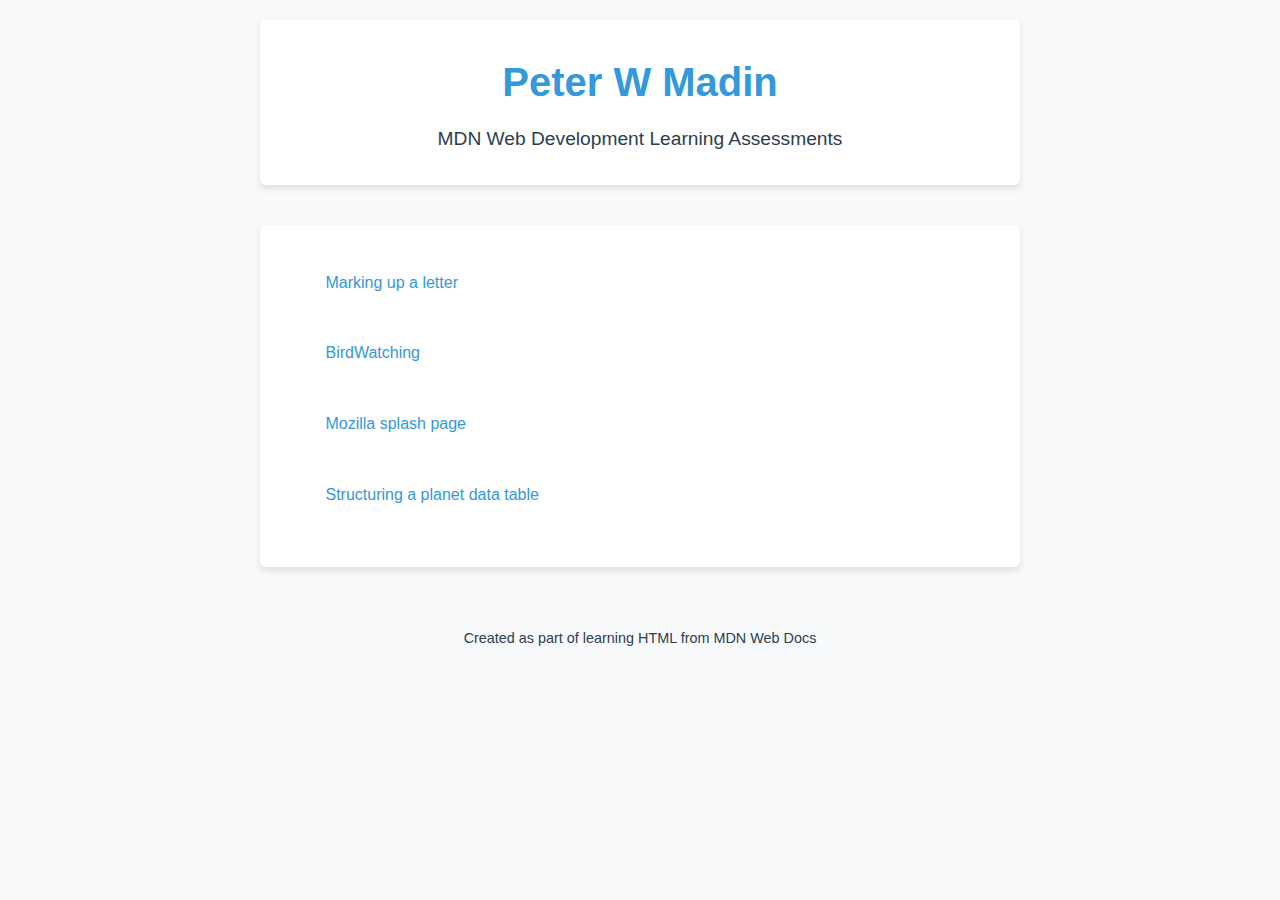
<file: index.html>
<!DOCTYPE html>
<html lang="en">
<head>
  <meta charset="utf-8">
  <meta name="viewport" content="width=device-width, initial-scale=1">
  <title>MDN Web Development Learning Assessments</title>
  <link rel="stylesheet" href="style.css">
</head>
<body>
  <header>
    <h1>Peter W Madin</h1>
    <p>MDN Web Development Learning Assessments</p>
  </header>
  
  <main>
    <ul>
      <li><a href="letter.html">Marking up a letter</a></li>
      <li><a href="bird.html">BirdWatching</a></li>
      <li><a href="mozilla.html">Mozilla splash page</a></li>
      <li><a href="planet.html">Structuring a planet data table</a></li>
      <!-- Add more links as you complete more assessments -->
    </ul>
  </main>
  
  <footer>
    <p>Created as part of learning HTML from MDN Web Docs</p>
  </footer>
</body>
</html>
</file>
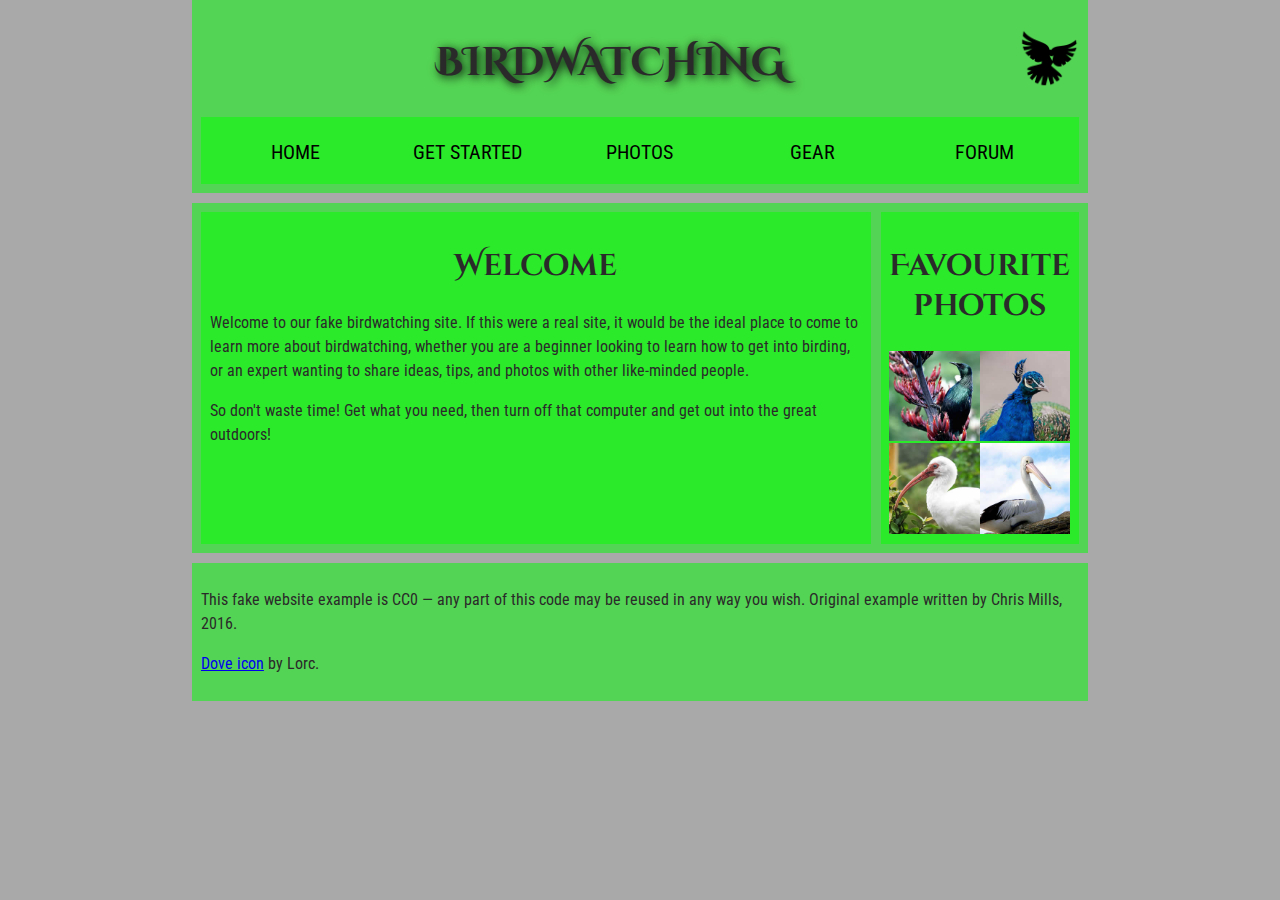
<file: bird.html>
<!DOCTYPE html>
<html lang="en">
  <head>
    <meta charset="utf-8" />
    <title>Birdwatching</title>
    <link
      href="https://fonts.googleapis.com/css?family=Roboto+Condensed:300%7CCinzel+Decorative:700"
      rel="stylesheet"
    />
    <link href="bird.css" rel="stylesheet" />

    <!--[if lt IE 9]>
      <script src="https://cdnjs.cloudflare.com/ajax/libs/html5shiv/3.7.3/html5shiv.js"></script>
    <![endif]-->
  </head>

  <body>
    <header>
      <h1>Birdwatching</h1>
      <img src="images/dove.png" alt="a simple dove logo" />

      <nav>
        <ul>
          <li><span>Home</span></li>
          <li><a href="#">Get started</a></li>
          <li><a href="#">Photos</a></li>
          <li><a href="#">Gear</a></li>
          <li><a href="#">Forum</a></li>
        </ul>
      </nav>
    </header>

    <main>
      <section>
        <h2>Welcome</h2>

        <p>
          Welcome to our fake birdwatching site. If this were a real site, it
          would be the ideal place to come to learn more about birdwatching,
          whether you are a beginner looking to learn how to get into birding,
          or an expert wanting to share ideas, tips, and photos with other
          like-minded people.
        </p>

        <p>
          So don't waste time! Get what you need, then turn off that computer
          and get out into the great outdoors!
        </p>
      </section>

      <aside>
        <h2>Favourite photos</h2>

        <a href="images/favorite-1.jpg"
          ><img
            src="images/favorite-1_th.jpg"
            alt="Small black bird, black claws, long black slender beak, links to larger version of the image"
        /></a>
        <a href="images/favorite-2.jpg"
          ><img
            src="images/favorite-2_th.jpg"
            alt="Top half of a pretty bird with bright blue plumage on neck, light colored beak, blue headdress, links to larger version of the image"
        /></a>
        <a href="images/favorite-3.jpg"
          ><img
            src="images/favorite-3_th.jpg"
            alt="Top half of a large bird with white plumage, very long curved narrow light colored break, links to larger version of the image"
        /></a>
        <a href="images/favorite-4.jpg"
          ><img
            src="images/favorite-4_th.jpg"
            alt="Large bird, mostly white plumage with black plumage on back and rear, long straight white beak, links to larger version of the image"
        /></a>
      </aside>
    </main>

    <footer>
      <p>
        This fake website example is CC0 — any part of this code may be reused
        in any way you wish. Original example written by Chris Mills, 2016.
      </p>

      <p>
        <a href="http://game-icons.net/lorc/originals/dove.html">Dove icon</a>
        by Lorc.
      </p>
    </footer>
  </body>
</html>
</file>
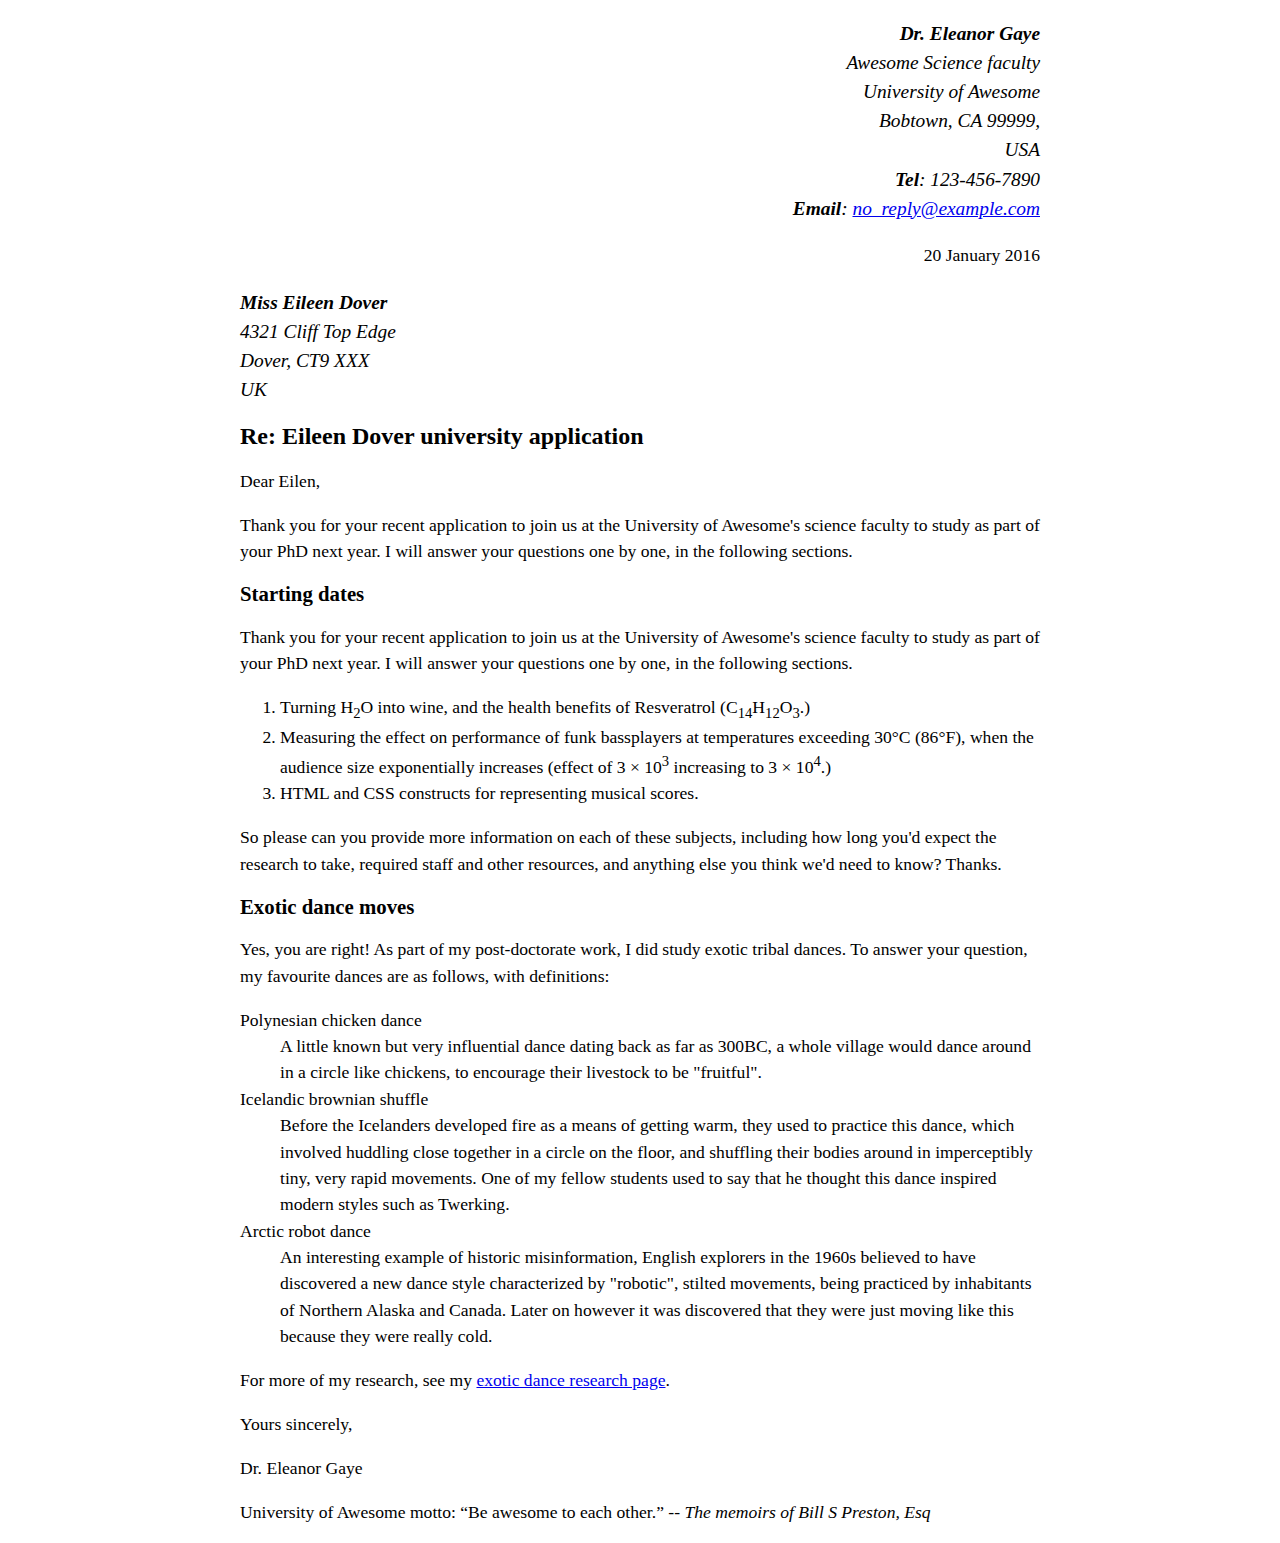
<file: letter.html>
<!DOCTYPE html>
<html lang="en">
<head>
  <meta charset="utf-8">
  <meta name="viewport" content="width=device-width, initial-scale=1">
  <title>Letter from Dr. Eleanor Gaye</title>
  <link rel="stylesheet" href="letter.css">
</head>
<body>
  <address class="sender-column">
    <p>
      <strong>Dr. Eleanor Gaye</strong><br>
      Awesome Science faculty<br>
      University of Awesome<br>
      Bobtown, CA 99999,<br>
      USA<br>
      <strong>Tel</strong>: 123-456-7890<br>
      <strong>Email</strong>: <a href="mailto:no_reply@example.com">no_reply@example.com</a>
    </p>
    </address> 
    
    <p class ="sender-column"><time datetime="2016-01-20">20 January 2016</time></p>
    <address>
      <p>
      <strong>Miss Eileen Dover</strong><br>
        4321 Cliff Top Edge<br>
        Dover, CT9 XXX<br>
        UK
      </p>
    </address>
    
    <h1>Re: Eileen Dover university application</h1>
    <p>Dear Eilen,</p>
    
    <p>Thank you for your recent application to join us at the University of Awesome's science faculty to study as part of your PhD next year. I will answer your questions one by one, in the following sections.
    </p>
    
    <h2>Starting dates</h2>
    
    <p>Thank you for your recent application to join us at the University of Awesome's science faculty to study as part of your PhD next year. I will answer your questions one by one, in the following sections.</p>

    <ol>
      <li>Turning H<sub>2</sub>O into wine, and the health benefits of Resveratrol (C<sub>14</sub>H<sub>12</sub>O<sub>3</sub>.)</li>
      <li>Measuring the effect on performance of funk bassplayers at temperatures exceeding 30°C (86°F), when the audience size exponentially increases (effect of 3 × 10<sup>3</sup> increasing to 3 × 10<sup>4</sup>.)</li>
      <li>HTML and CSS constructs for representing musical scores.</li>
    </ol>   
   
   <p>So please can you provide more information on each of these subjects, including how long you'd expect the research to take, required staff and other resources, and anything else you think we'd need to know? Thanks.</p>

  <h2>Exotic dance moves</h2>
   
  <p>Yes, you are right! As part of my post-doctorate work, I did study exotic tribal dances. To answer your question, my favourite dances are as follows, with definitions:</p>

  <dl>
    <dt>Polynesian chicken dance</dt>
    <dd>A little known but very influential dance dating back as far as 300BC, a whole village would dance around in a circle like chickens, to encourage their livestock to be "fruitful".</dd>
    
    <dt>Icelandic brownian shuffle</dt>
    <dd>Before the Icelanders developed fire as a means of getting warm, they used to practice this dance, which involved huddling close together in a circle on the floor, and shuffling their bodies around in imperceptibly tiny, very rapid movements. One of my fellow students used to say that he thought this dance inspired modern styles such as Twerking.</dd>
    
    <dt>Arctic robot dance</dt>
    <dd>An interesting example of historic misinformation, English explorers in the 1960s believed to have discovered a new dance style characterized by "robotic", stilted movements, being practiced by inhabitants of Northern Alaska and Canada. Later on however it was discovered that they were just moving like this because they were really cold.</dd>
  </dl> 
   
  <p>For more of my research, see my <a href="http://example.com">exotic dance research page</a>.</p>

  <p>Yours sincerely,</p>
  
  <p>Dr. Eleanor Gaye</p> 
   
  <p>University of Awesome motto: <q>Be awesome to each other.</q> -- <cite>The memoirs of Bill S Preston, Esq</cite></p>
    
</body>
</html>
</file>
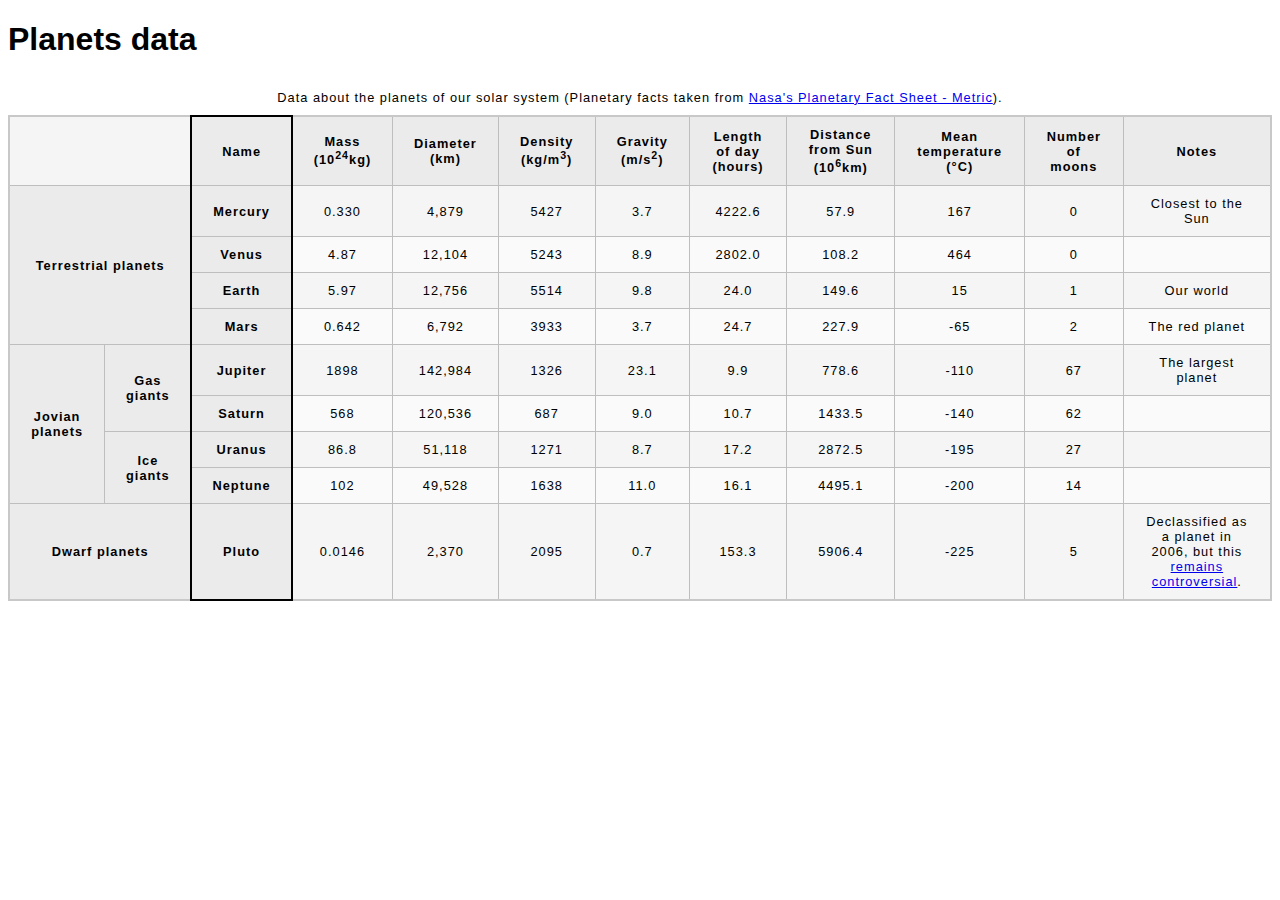
<file: planet.html>
<!DOCTYPE html>
<html lang="en-US">
  <head>
    <meta charset="utf-8" />
    <meta name="viewport" content="width=device-width" />
    <title>Planets Data</title>
    <link href="planet.css" rel="stylesheet" type="text/css" />
  </head>
  <body>
    <h1>Planets data</h1>

    <table>
      <caption>
        Data about the planets of our solar system (Planetary facts taken from
        <a href="https://nssdc.gsfc.nasa.gov/planetary/factsheet/"
          >Nasa's Planetary Fact Sheet - Metric</a
        >).
      </caption>
      <thead>
        <tr>
          <td colspan="2"></td>
          <th scope="col" class="top-name-column">Name</th>
          <th scope="col">Mass (10<sup>24</sup>kg)</th>
          <th scope="col">Diameter (km)</th>
          <th scope="col">Density (kg/m<sup>3</sup>)</th>
          <th scope="col">Gravity (m/s<sup>2</sup>)</th>
          <th scope="col">Length of day (hours)</th>
          <th scope="col">Distance from Sun (10<sup>6</sup>km)</th>
          <th scope="col">Mean temperature (°C)</th>
          <th scope="col">Number of moons</th>
          <th scope="col">Notes</th>
        </tr>
      </thead>
      <tbody>
        <tr>
          <th rowspan="4" colspan="2" scope="rowgroup">Terrestrial planets</th>
          <th scope="row" class="inner-name-column">Mercury</th>
          <td>0.330</td>
          <td>4,879</td>
          <td>5427</td>
          <td>3.7</td>
          <td>4222.6</td>
          <td>57.9</td>
          <td>167</td>
          <td>0</td>
          <td>Closest to the Sun</td>
        </tr>
        <tr>
          <th scope="row" class="inner-name-column">Venus</th>
          <td>4.87</td>
          <td>12,104</td>
          <td>5243</td>
          <td>8.9</td>
          <td>2802.0</td>
          <td>108.2</td>
          <td>464</td>
          <td>0</td>
          <td></td>
        </tr>
        <tr>
          <th scope="row" class="inner-name-column">Earth</th>
          <td>5.97</td>
          <td>12,756</td>
          <td>5514</td>
          <td>9.8</td>
          <td>24.0</td>
          <td>149.6</td>
          <td>15</td>
          <td>1</td>
          <td>Our world</td>
        </tr>
        <tr>
          <th scope="row" class="inner-name-column">Mars</th>
          <td>0.642</td>
          <td>6,792</td>
          <td>3933</td>
          <td>3.7</td>
          <td>24.7</td>
          <td>227.9</td>
          <td>-65</td>
          <td>2</td>
          <td>The red planet</td>
        </tr>
        <tr>
          <th rowspan="4" scope="rowgroup">Jovian planets</th>
          <th rowspan="2" scope="rowgroup">Gas giants</th>
          <th scope="row" class="inner-name-column">Jupiter</th>
          <td>1898</td>
          <td>142,984</td>
          <td>1326</td>
          <td>23.1</td>
          <td>9.9</td>
          <td>778.6</td>
          <td>-110</td>
          <td>67</td>
          <td>The largest planet</td>
        </tr>
        <tr>
          <th scope="row" class="inner-name-column">Saturn</th>
          <td>568</td>
          <td>120,536</td>
          <td>687</td>
          <td>9.0</td>
          <td>10.7</td>
          <td>1433.5</td>
          <td>-140</td>
          <td>62</td>
          <td></td>
        </tr>
        <tr>
          <th rowspan="2" scope="rowgroup">Ice giants</th>
          <th scope="row" class="inner-name-column">Uranus</th>
          <td>86.8</td>
          <td>51,118</td>
          <td>1271</td>
          <td>8.7</td>
          <td>17.2</td>
          <td>2872.5</td>
          <td>-195</td>
          <td>27</td>
          <td></td>
        </tr>
        <tr>
          <th scope="row" class="inner-name-column">Neptune</th>
          <td>102</td>
          <td>49,528</td>
          <td>1638</td>
          <td>11.0</td>
          <td>16.1</td>
          <td>4495.1</td>
          <td>-200</td>
          <td>14</td>
          <td></td>
        </tr>
        <tr>
          <th colspan="2" scope="rowgroup">Dwarf planets</th>
          <th scope="row" class="end-column">Pluto</th>
          <td>0.0146</td>
          <td>2,370</td>
          <td>2095</td>
          <td>0.7</td>
          <td>153.3</td>
          <td>5906.4</td>
          <td>-225</td>
          <td>5</td>
          <td>
            Declassified as a planet in 2006, but this
            <a
              href="https://www.usatoday.com/story/tech/2014/10/02/pluto-planet-solar-system/16578959/"
              >remains controversial</a
            >.
          </td>
        </tr>
      </tbody>
    </table>
  </body>
</html>
</file>
<file: style.css>
/* Modern CSS for MDN Learning Project */
:root {
  --primary-color: #3498db;
  --secondary-color: #2c3e50;
  --accent-color: #e74c3c;
  --text-color: #333;
  --light-bg: #f8f9fa;
  --border-radius: 6px;
  --box-shadow: 0 4px 6px rgba(0, 0, 0, 0.1);
  --transition: all 0.3s ease;
}

* {
  margin: 0;
  padding: 0;
  box-sizing: border-box;
}

body {
  font-family: 'Segoe UI', Tahoma, Geneva, Verdana, sans-serif;
  line-height: 1.6;
  color: var(--text-color);
  background-color: var(--light-bg);
  max-width: 800px;
  margin: 0 auto;
  padding: 20px;
}

header {
  text-align: center;
  margin-bottom: 40px;
  padding: 30px 20px;
  background-color: white;
  border-radius: var(--border-radius);
  box-shadow: var(--box-shadow);
}

header h1 {
  color: var(--primary-color);
  margin-bottom: 10px;
  font-size: 2.5rem;
}

header p {
  color: var(--secondary-color);
  font-size: 1.2rem;
}

main {
  background-color: white;
  padding: 30px;
  border-radius: var(--border-radius);
  box-shadow: var(--box-shadow);
}

ul {
  list-style-type: none;
}

li {
  margin-bottom: 15px;
  padding: 10px;
  border-radius: var(--border-radius);
  transition: var(--transition);
}

li:hover {
  background-color: var(--light-bg);
  transform: translateX(5px);
}

a {
  color: var(--primary-color);
  text-decoration: none;
  font-weight: 500;
  display: block;
  padding: 5px 0;
  transition: var(--transition);
}

a:hover {
  color: var(--accent-color);
}

a::before {
  content: "→ ";
  opacity: 0;
  margin-right: 5px;
  transition: var(--transition);
}

a:hover::before {
  opacity: 1;
}

footer {
  text-align: center;
  margin-top: 40px;
  padding: 20px;
  color: var(--secondary-color);
  font-size: 0.9rem;
}

/* Media Query for better mobile experience */
@media (max-width: 600px) {
  body {
    padding: 15px;
  }
  
  header {
    padding: 20px 10px;
  }
  
  header h1 {
    font-size: 2rem;
  }
  
  main {
    padding: 20px;
  }
}
</file>
<file: bird.css>
/* || General setup */

html, body {
  margin: 0;
  padding: 0;
}

html {
  font-size: 10px;
  background-color: #a9a9a9;
}

body {
  width: 70%;
  min-width: 800px;
  margin: 0 auto;
}

/* || typography */

h1, h2, h3 {
  font-family: 'Cinzel Decorative', cursive;
  color: #2a2a2a;
}

p, input, li {
  font-family: 'Roboto Condensed', sans-serif;
  color: #2a2a2a;
}

h1 {
  font-size: 4rem;
  text-align: center;
  text-shadow: 2px 2px 10px black;
}

h2 {
  font-size: 3rem;
  text-align: center;
}

h3 {
  font-size: 2.2rem;
}

p, li {
  font-size: 1.6rem;
  line-height: 1.5;
}

/* || header layout */

header {
  margin-bottom: 10px;
  display: flex;
  flex-flow: row wrap;
}

body > * {
  background-color: red;
  padding: 1%;
}

main, header, nav, article, aside, footer, section {
  background-color: rgba(0,255,0,0.5);
  padding: 1%;
}

h1 {
  flex: 5;
  text-transform: uppercase;
}

header img {
  display: block;
  height: 60px;
  padding-top: 20.15px;
}

nav {
  height: 50px;
  flex: 100%;
  display: flex;
}

nav ul {
  padding: 0;
  list-style-type: none;
  flex: 2;
  display: flex;
}

nav li {
  display: inline;
  text-align: center;
  flex: 1;
}

nav a, nav span {
  display: inline-block;
  font-size: 2rem;
  height: 3rem;
  line-height: 1.7;
  text-transform: uppercase;
  text-decoration: none;
  color: black;

}

/* || main layout */

main {
  display: flex;
}

article, section {
  flex: 4;
}

aside {
  flex: 1;
  margin-left: 10px;
  padding: 1%;
}

aside a {
  display: block;
  float: left;
  width: 50%;
}

aside img {
  max-width: 100%;
}

footer {
  margin-top: 10px;
}
</file>
<file: letter.css>
body {
  max-width: 800px;
  margin: 0 auto;
}

.sender-column {
  text-align: right;
}

h1 {
  font-size: 1.5em;
}

h2 {
  font-size: 1.3em;
}

p,ul,ol,dl,address {
  font-size: 1.1em;
}

p, li, dd, dt, address {
  line-height: 1.5;
}
</file>
<file: planet.css>
html {
  font-family: sans-serif;
}

table {
  border-collapse: collapse;
  border: 2px solid rgb(200,200,200);
  letter-spacing: 1px;
  font-size: 0.8rem;
}

td, th {
  border: 1px solid rgb(190,190,190);
  padding: 10px 20px;
}

th {
  background-color: rgb(235,235,235);
}

td {
  text-align: center;
}

tr:nth-child(even) td {
  background-color: rgb(250,250,250);
}

tr:nth-child(odd) td {
  background-color: rgb(245,245,245);
}

caption {
  padding: 10px;
}

.end-column {
  border-left: 2px solid black;
  border-right: 2px solid black;
  border-bottom: 2px solid black;
}

/* Add top border to the header */
.top-name-column {
  border-top: 2px solid black;
  border-left: 2px solid black;
  border-right: 2px solid black;
}

/* Add inner border to the col */
.inner-name-column {
  border-left: 2px solid black;
  border-right: 2px solid black;
}

/* Add bottom border to the last row */
tr:last-child .name-column {
  border-bottom: 2px solid black;
}
</file>
